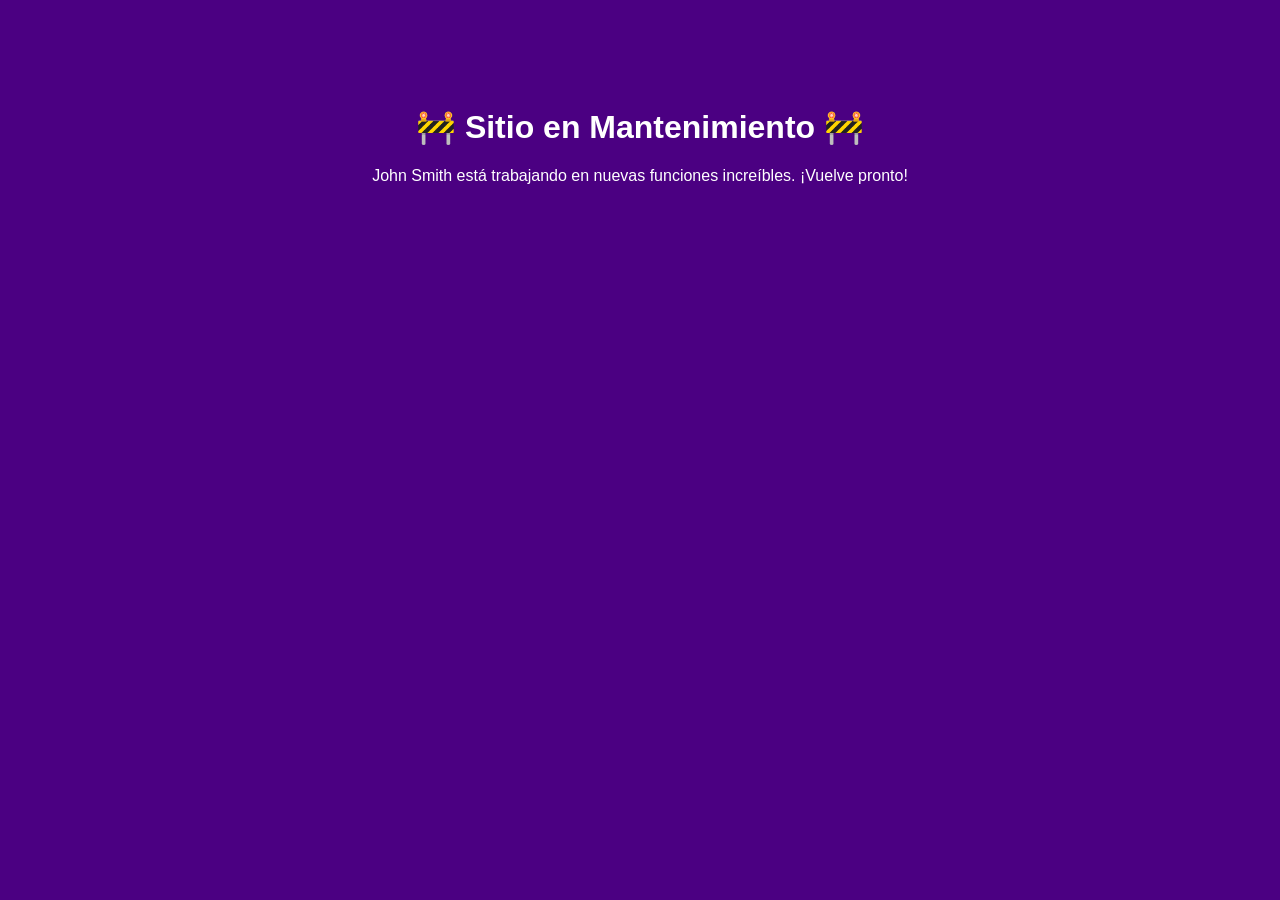
<file: index.html>
<body style="background:#4b0082; color:white; text-align:center; padding-top:100px; font-family:sans-serif;">
    <h1>🚧 Sitio en Mantenimiento 🚧</h1>
    <p>John Smith está trabajando en nuevas funciones increíbles. ¡Vuelve pronto!</p>
</body>
</file>
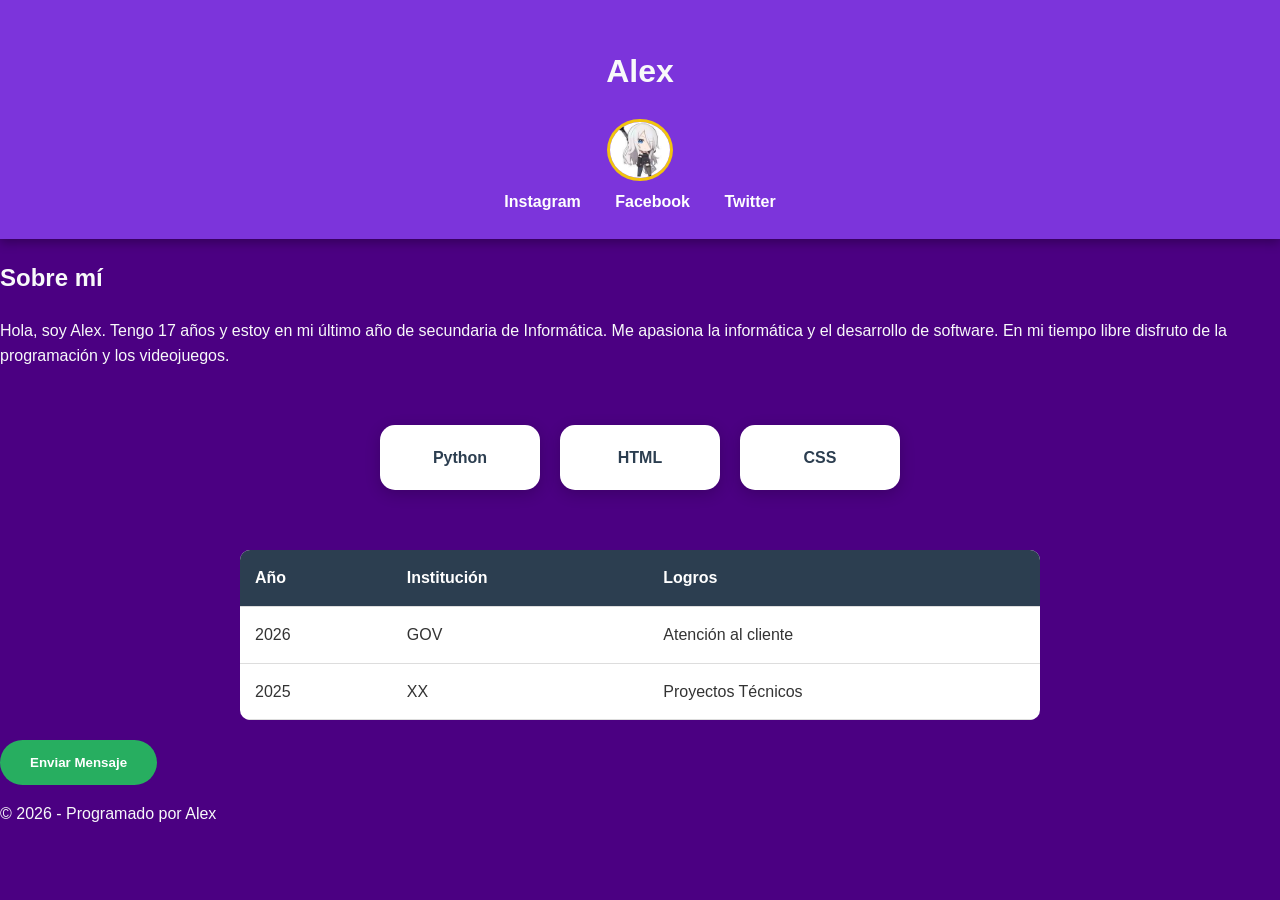
<file: index_respaldo.html>
<!DOCTYPE html>
<html lang="es">
<head>
    <meta charset="UTF-8">
    <meta name="viewport" content="width=device-width, initial-scale=1.0">
    <title>Portafolio de Alex</title>
    <link rel="stylesheet" href="r.css">
</head>
<body>

    <header>
        <div class="header-top">
            <h1>Alex</h1> 
            <img src="chibi.jpg" alt="profile" width="60px">
        </div>
        <nav>
            <a href="https://www.instagram.com/" target="_blank">Instagram</a>
            <a href="https://www.facebook.com/" target="_blank">Facebook</a>
            <a href="https://www.twitter.com/" target="_blank">Twitter</a>
        </nav>
    </header>

    <main> 
        <section class="about">
            <h2>Sobre mí</h2>
            <p>Hola, soy Alex. Tengo 17 años y estoy en mi último año de secundaria de Informática. 
               Me apasiona la informática y el desarrollo de software. En mi tiempo libre 
               disfruto de la programación y los videojuegos.</p>
        </section>

        <section class="habilidades-container">
            <div class="habilidad">Python</div>
            <div class="habilidad">HTML</div>
            <div class="habilidad">CSS</div>
        </section>

        <section class="experiencia">
            <div class="contenedor-tabla"> 
                <table>
                    <thead> 
                        <tr>
                            <th>Año</th>
                            <th>Institución</th>
                            <th>Logros</th>
                        </tr>
                    </thead>    
                    <tbody>
                        <tr>
                            <td>2026</td>
                            <td>GOV</td>
                            <td>Atención al cliente</td>
                        </tr>
                        <tr>
                            <td>2025</td>
                            <td>XX</td>
                            <td>Proyectos Técnicos</td>
                        </tr>
                    </tbody>
                </table>
            </div>
        </section>

        <div class="contacto">
            <button class="btn-contacto">Enviar Mensaje</button>
        </div>
    </main>

    <footer>
        <p>© 2026 - Programado por Alex</p>
    </footer>

</body>
</html>
</file>
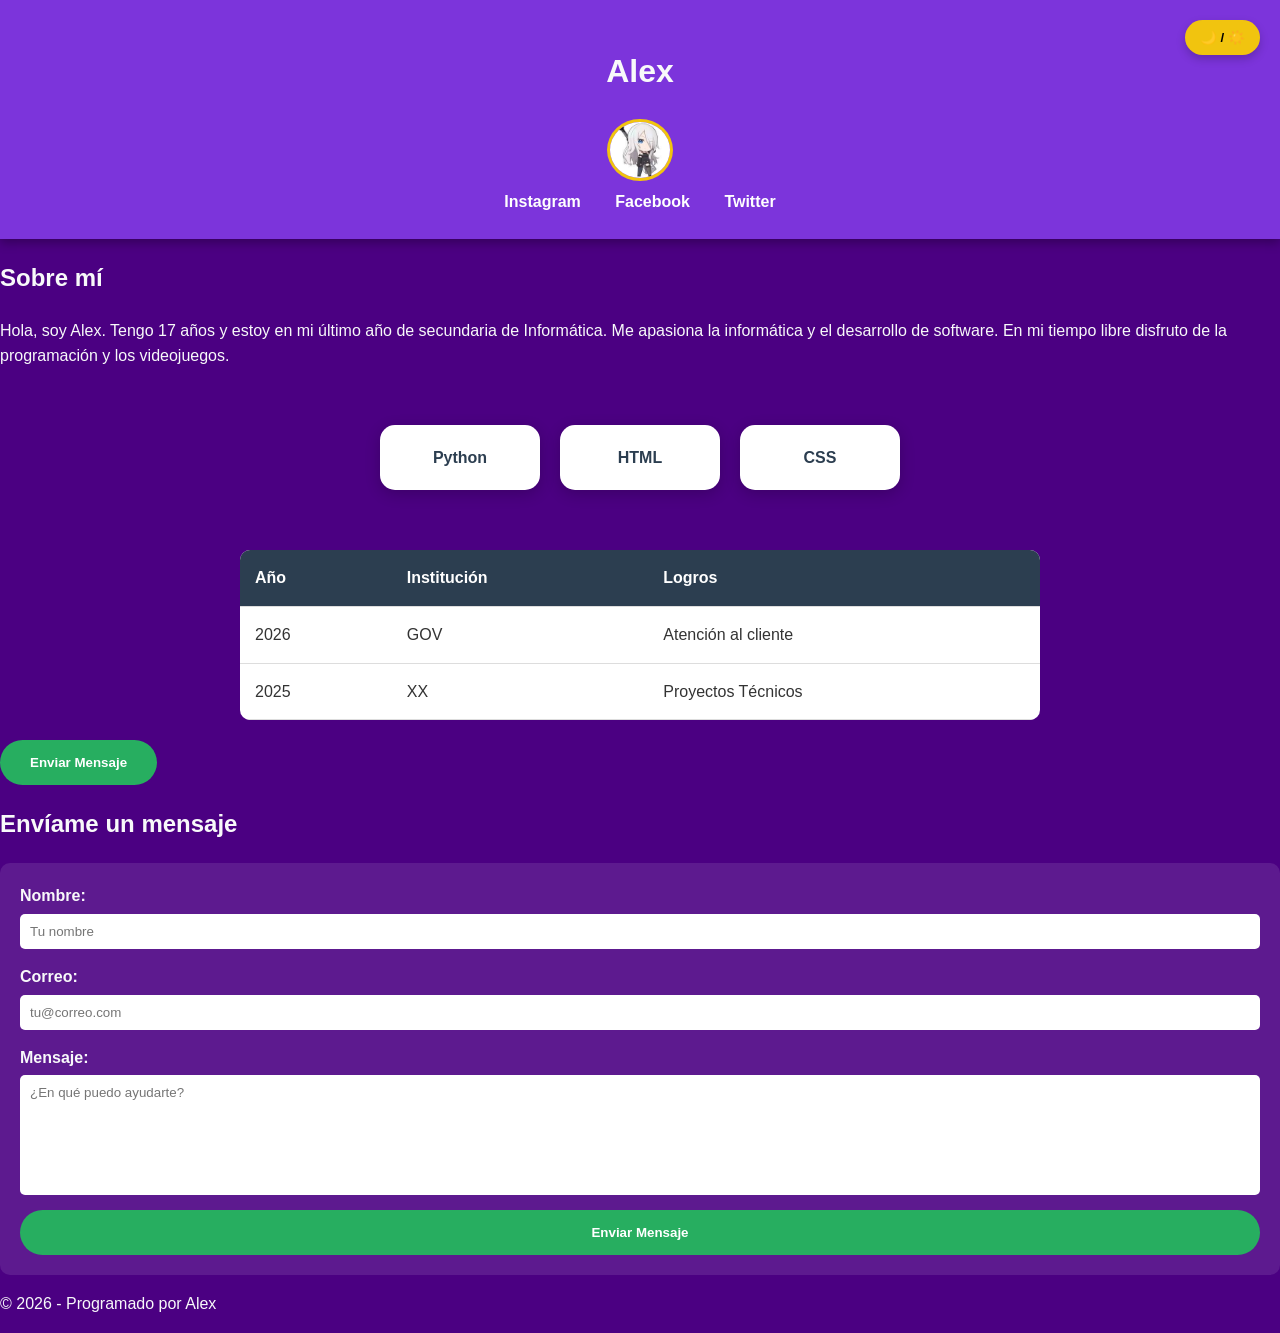
<file: indexderespaldo.html>
<!DOCTYPE html>
<html lang="es">
<head>
    <meta charset="UTF-8">
    <meta name="viewport" content="width=device-width, initial-scale=1.0">
    <title>Portafolio de Alex</title>
    <link rel="stylesheet" href="r.css">
</head>
<body>
<button id="boton-color" class="btn-switch">🌙 / ☀️</button>
<body>
    <header>
        <div class="header-top">
            <h1>Alex</h1> 
            <img src="chibi.jpg" alt="profile" width="60px">
        </div>
        <nav>
            <a href="https://www.instagram.com/" target="_blank">Instagram</a>
            <a href="https://www.facebook.com/" target="_blank">Facebook</a>
            <a href="https://www.twitter.com/" target="_blank">Twitter</a>
        </nav>
    </header>

    <main> 
        <section class="about">
            <h2>Sobre mí</h2>
            <p>Hola, soy Alex. Tengo 17 años y estoy en mi último año de secundaria de Informática. 
               Me apasiona la informática y el desarrollo de software. En mi tiempo libre 
               disfruto de la programación y los videojuegos.</p>
        </section>

        <section class="habilidades-container">
            <div class="habilidad">Python</div>
            <div class="habilidad">HTML</div>
            <div class="habilidad">CSS</div>
        </section>

        <section class="experiencia">
            <div class="contenedor-tabla"> 
                <table>
                    <thead> 
                        <tr>
                            <th>Año</th>
                            <th>Institución</th>
                            <th>Logros</th>
                        </tr>
                    </thead>    
                    <tbody>
                        <tr>
                            <td>2026</td>
                            <td>GOV</td>
                            <td>Atención al cliente</td>
                        </tr>
                        <tr>
                            <td>2025</td>
                            <td>XX</td>
                            <td>Proyectos Técnicos</td>
                        </tr>
                    </tbody>
                </table>
            </div>
        </section>

        <div class="contacto">
            <button class="btn-contacto">Enviar Mensaje</button>
            <section class="contacto">
    <h2>Envíame un mensaje</h2>
    <form action="https://formspree.io/f/xaqlwbqq" method="POST" class="formulario">
        <div class="input-group">
            <label>Nombre:</label>
            <input type="text" name="name" placeholder="Tu nombre" required>
        </div>
        
        <div class="input-group">
            <label>Correo:</label>
            <input type="email" name="_replyto" placeholder="tu@correo.com" required>
        </div>
        
        <div class="input-group">
            <label>Mensaje:</label>
            <textarea name="message" placeholder="¿En qué puedo ayudarte?" required></textarea>
        </div>
        
        <button type="submit" class="btn-contacto">Enviar Mensaje</button>
    </form>
</section>
        </div>
    </main>

    <footer>
        <p>© 2026 - Programado por Alex</p>
    </footer>
<script>
    const boton = document.getElementById('boton-color');
    boton.addEventListener('click', () => {
        document.body.classList.toggle('modo-claro');
    });
</script>
</body>
</html>
</file>
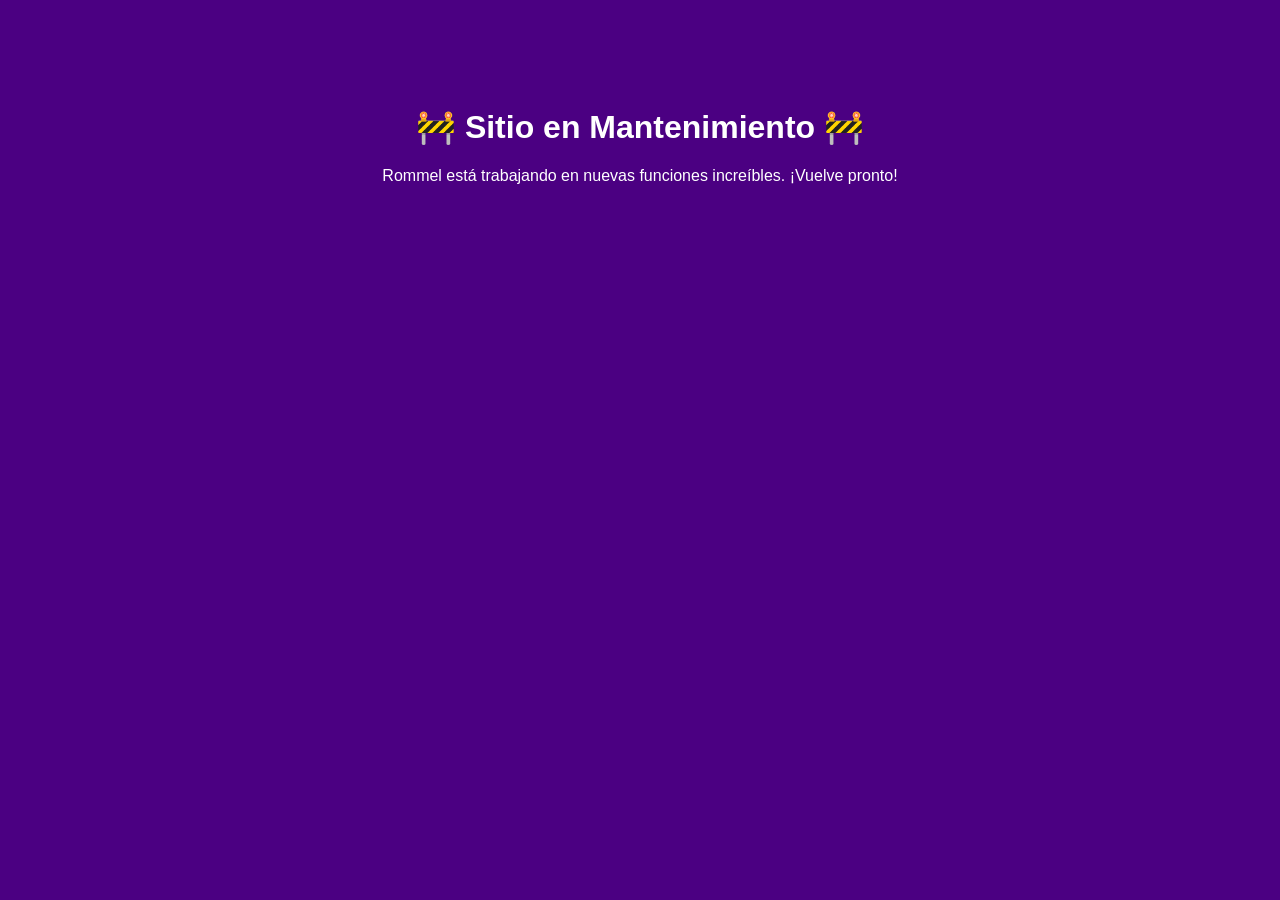
<file: mantenimiento.html>
<body style="background:#4b0082; color:white; text-align:center; padding-top:100px; font-family:sans-serif;">
    <h1>🚧 Sitio en Mantenimiento 🚧</h1>
    <p>Rommel está trabajando en nuevas funciones increíbles. ¡Vuelve pronto!</p>
</body>
</file>
<file: r.css>
/* --- ESTILOS GENERALES --- */
body {
    background-color: #4b0082; /* Morado base */
    color: #f8f9fa;
    font-family: 'Segoe UI', sans-serif;
    margin: 0;
    line-height: 1.6;
}

header {
    background-color: #7c34db;
    padding: 25px;
    text-align: center;
    box-shadow: 0 4px 10px rgba(0,0,0,0.3);
}

.header-top img {
    border-radius: 50%;
    border: 3px solid #f1c40f;
}

nav a {
    color: white;
    text-decoration: none;
    margin: 0 15px;
    font-weight: bold;
    transition: 0.3s;
    display: inline-block;
}

nav a:hover {
    color: #f1c40f;
    transform: scale(1.1);
}

/* --- TARJETAS DE HABILIDADES --- */
.habilidades-container {
    display: flex;
    justify-content: center;
    flex-wrap: wrap;
    gap: 20px;
    padding: 40px;
}

.habilidad {
    background-color: white;
    color: #2c3e50;
    padding: 20px;
    width: 120px;
    text-align: center;
    border-radius: 15px;
    font-weight: bold;
    box-shadow: 0 4px 15px rgba(0,0,0,0.2);
    opacity: 0; /* Empiezan invisibles para la animación */
    animation: aparecer 0.8s ease-out forwards;
}

/* Retraso para que aparezcan una por una */
.habilidad:nth-child(1) { animation-delay: 0.2s; }
.habilidad:nth-child(2) { animation-delay: 0.4s; }
.habilidad:nth-child(3) { animation-delay: 0.6s; }

.habilidad:hover {
    transform: translateY(-10px);
    background-color: #f1c40f;
}

/* --- TABLA --- */
.contenedor-tabla {
    width: 90%;
    max-width: 800px;
    margin: 20px auto;
    overflow-x: auto;
}

table {
    width: 100%;
    background-color: white;
    color: #333;
    border-collapse: collapse;
    border-radius: 10px;
    overflow: hidden;
}

th, td { padding: 15px; text-align: left; border-bottom: 1px solid #ddd; }
thead { background-color: #2c3e50; color: white; }

/* --- ANIMACIONES --- */
@keyframes aparecer {
    from { opacity: 0; transform: translateY(30px); }
    to { opacity: 1; transform: translateY(0); }
}

.btn-contacto {
    background-color: #27ae60;
    color: white;
    border: none;
    padding: 15px 30px;
    border-radius: 50px;
    cursor: pointer;
    font-weight: bold;
    transition: 0.3s;
}
.btn-contacto:hover { transform: scale(1.1); background-color: #2ecc71; }
.formulario {
    display: flex;
    flex-direction: column;
    gap: 15px;
    background: rgba(255, 255, 255, 0.1);
    padding: 20px;
    border-radius: 10px;
}

.input-group {
    display: flex;
    flex-direction: column;
    text-align: left;
}

.input-group label {
    margin-bottom: 5px;
    font-weight: bold;
}

input, textarea {
    padding: 10px;
    border-radius: 5px;
    border: none;
    font-family: inherit;
}

textarea {
    height: 100px;
    resize: none; /* Evita que el usuario deforme el diseño */
}
/* Estilos para el Modo Claro */
body.modo-claro {
    background-color: #f5f5f5;
    color: #2c3e50;
}

body.modo-claro header, body.modo-claro footer {
    background-color: #dcdde1;
    color: #2c3e50;
}

body.modo-claro .habilidad {
    background-color: #ffffff;
    border: 1px solid #ccc;
}

/* Botón flotante */
.btn-switch {
    position: fixed;
    top: 20px;
    right: 20px;
    z-index: 1000;
    padding: 10px 15px;
    border-radius: 50px;
    border: none;
    background-color: #f1c40f;
    cursor: pointer;
    font-weight: bold;
    box-shadow: 0 4px 10px rgba(0,0,0,0.2);
}
</file>
